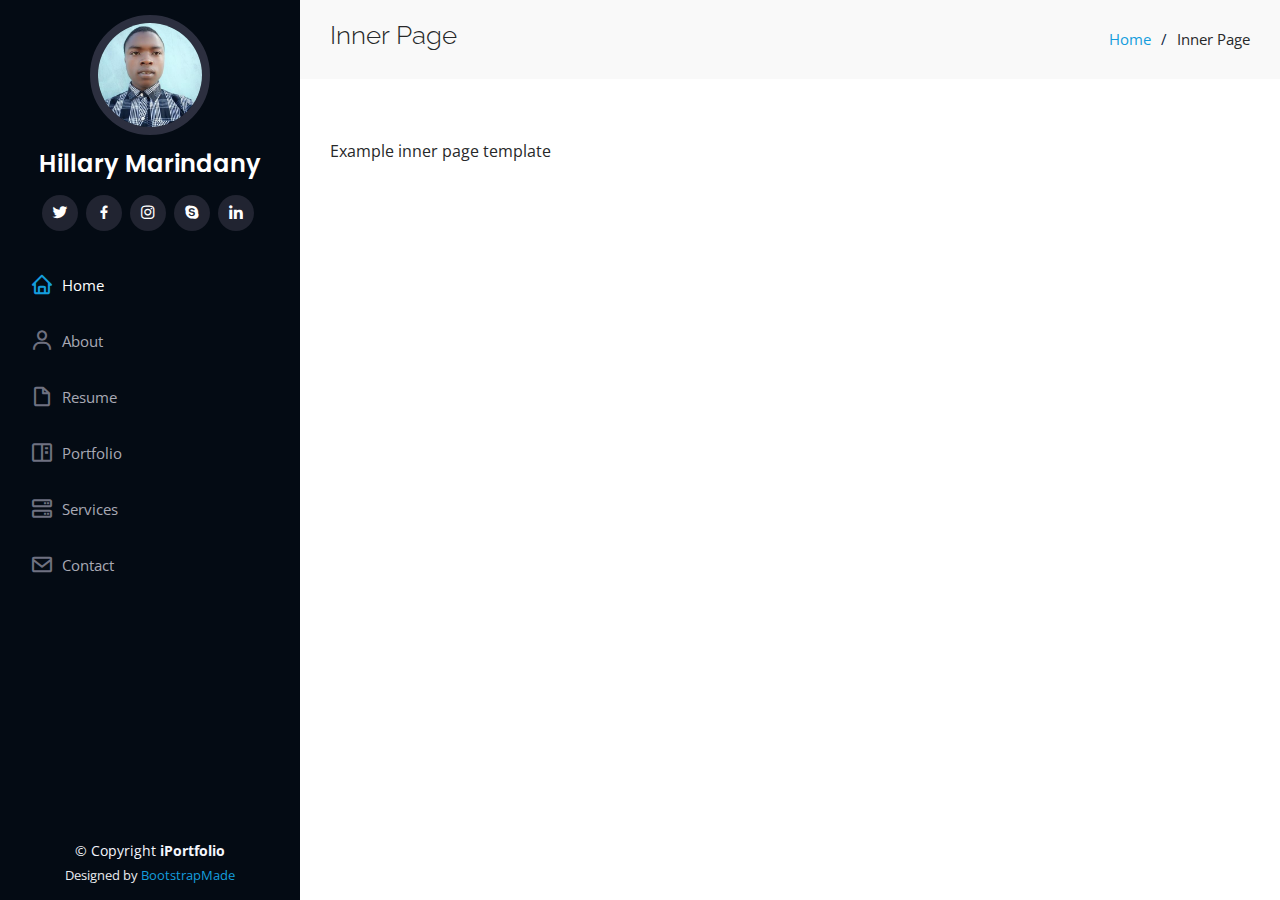
<file: inner-page.html>
<!DOCTYPE html>
<html lang="en">

<head>
  <meta charset="utf-8">
  <meta content="width=device-width, initial-scale=1.0" name="viewport">

  <title>Inner Page - iPortfolio Bootstrap Template</title>
  <meta content="" name="description">
  <meta content="" name="keywords">

  <!-- Favicons -->
  <link href="assets/img/favicon.png" rel="icon">
  <link href="assets/img/apple-touch-icon.png" rel="apple-touch-icon">

  <!-- Google Fonts -->
  <link href="https://fonts.googleapis.com/css?family=Open+Sans:300,300i,400,400i,600,600i,700,700i|Raleway:300,300i,400,400i,500,500i,600,600i,700,700i|Poppins:300,300i,400,400i,500,500i,600,600i,700,700i" rel="stylesheet">

  <!-- Vendor CSS Files -->
  <link href="assets/vendor/aos/aos.css" rel="stylesheet">
  <link href="assets/vendor/bootstrap/css/bootstrap.min.css" rel="stylesheet">
  <link href="assets/vendor/bootstrap-icons/bootstrap-icons.css" rel="stylesheet">
  <link href="assets/vendor/boxicons/css/boxicons.min.css" rel="stylesheet">
  <link href="assets/vendor/glightbox/css/glightbox.min.css" rel="stylesheet">
  <link href="assets/vendor/swiper/swiper-bundle.min.css" rel="stylesheet">

  <!-- Template Main CSS File -->
  <link href="assets/css/style.css" rel="stylesheet">

  <!-- =======================================================
  * Template Name: iPortfolio
  * Updated: Nov 17 2023 with Bootstrap v5.3.2
  * Template URL: https://bootstrapmade.com/iportfolio-bootstrap-portfolio-websites-template/
  * Author: BootstrapMade.com
  * License: https://bootstrapmade.com/license/
  ======================================================== -->
</head>

<body>

  <!-- ======= Mobile nav toggle button ======= -->
  <i class="bi bi-list mobile-nav-toggle d-xl-none"></i>

  <!-- ======= Header ======= -->
  <header id="header">
    <div class="d-flex flex-column">

      <div class="profile">
        <img src="assets/img/hero-bg.jpeg" alt="" class="img-fluid rounded-circle">
        <h1 class="text-light"><a href="index.html">Hillary Marindany</a></h1>
        <div class="social-links mt-3 text-center">
          <a href="#" class="twitter"><i class="bx bxl-twitter"></i></a>
          <a href="#" class="facebook"><i class="bx bxl-facebook"></i></a>
          <a href="#" class="instagram"><i class="bx bxl-instagram"></i></a>
          <a href="#" class="google-plus"><i class="bx bxl-skype"></i></a>
          <a href="#" class="linkedin"><i class="bx bxl-linkedin"></i></a>
        </div>
      </div>

      <nav id="navbar" class="nav-menu navbar">
        <ul>
          <li><a href="#hero" class="nav-link scrollto active"><i class="bx bx-home"></i> <span>Home</span></a></li>
          <li><a href="#about" class="nav-link scrollto"><i class="bx bx-user"></i> <span>About</span></a></li>
          <li><a href="#resume" class="nav-link scrollto"><i class="bx bx-file-blank"></i> <span>Resume</span></a></li>
          <li><a href="#portfolio" class="nav-link scrollto"><i class="bx bx-book-content"></i> <span>Portfolio</span></a></li>
          <li><a href="#services" class="nav-link scrollto"><i class="bx bx-server"></i> <span>Services</span></a></li>
          <li><a href="#contact" class="nav-link scrollto"><i class="bx bx-envelope"></i> <span>Contact</span></a></li>
        </ul>
      </nav><!-- .nav-menu -->
    </div>
  </header><!-- End Header -->

  <main id="main">

    <!-- ======= Breadcrumbs ======= -->
    <section class="breadcrumbs">
      <div class="container">

        <div class="d-flex justify-content-between align-items-center">
          <h2>Inner Page</h2>
          <ol>
            <li><a href="index.html">Home</a></li>
            <li>Inner Page</li>
          </ol>
        </div>

      </div>
    </section><!-- End Breadcrumbs -->

    <section class="inner-page">
      <div class="container">
        <p>
          Example inner page template
        </p>
      </div>
    </section>

  </main><!-- End #main -->

  <!-- ======= Footer ======= -->
  <footer id="footer">
    <div class="container">
      <div class="copyright">
        &copy; Copyright <strong><span>iPortfolio</span></strong>
      </div>
      <div class="credits">
        <!-- All the links in the footer should remain intact. -->
        <!-- You can delete the links only if you purchased the pro version. -->
        <!-- Licensing information: https://bootstrapmade.com/license/ -->
        <!-- Purchase the pro version with working PHP/AJAX contact form: https://bootstrapmade.com/iportfolio-bootstrap-portfolio-websites-template/ -->
        Designed by <a href="https://bootstrapmade.com/">BootstrapMade</a>
      </div>
    </div>
  </footer><!-- End  Footer -->

  <a href="#" class="back-to-top d-flex align-items-center justify-content-center"><i class="bi bi-arrow-up-short"></i></a>

  <!-- Vendor JS Files -->
  <script src="assets/vendor/purecounter/purecounter_vanilla.js"></script>
  <script src="assets/vendor/aos/aos.js"></script>
  <script src="assets/vendor/bootstrap/js/bootstrap.bundle.min.js"></script>
  <script src="assets/vendor/glightbox/js/glightbox.min.js"></script>
  <script src="assets/vendor/isotope-layout/isotope.pkgd.min.js"></script>
  <script src="assets/vendor/swiper/swiper-bundle.min.js"></script>
  <script src="assets/vendor/typed.js/typed.umd.js"></script>
  <script src="assets/vendor/waypoints/noframework.waypoints.js"></script>
  <script src="assets/vendor/php-email-form/validate.js"></script>

  <!-- Template Main JS File -->
  <script src="assets/js/main.js"></script>

</body>

</html>
</file>
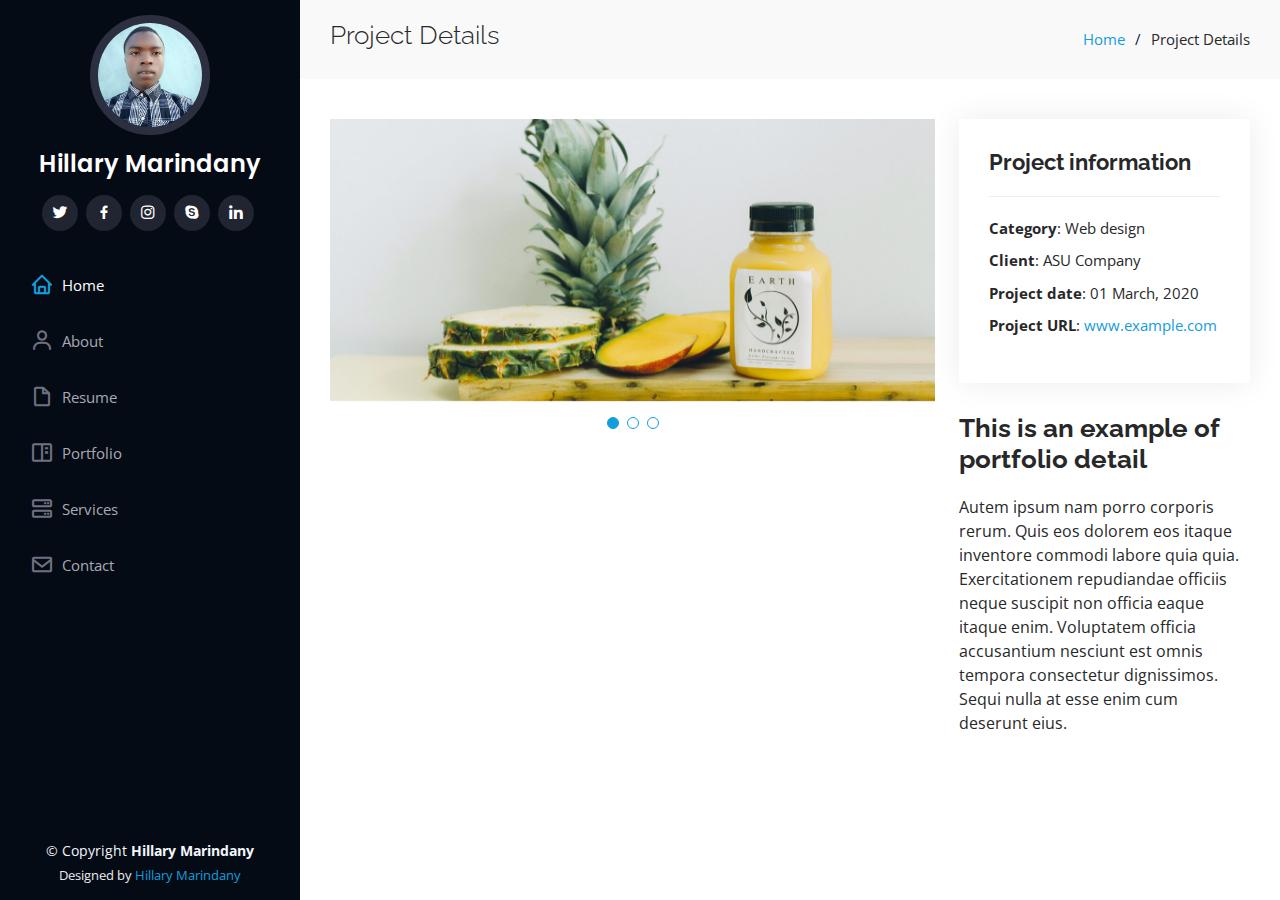
<file: portfolio-details.html>
<!DOCTYPE html>
<html lang="en">

<head>
  <meta charset="utf-8">
  <meta content="width=device-width, initial-scale=1.0" name="viewport">

  <title>Portfolio Details - iPortfolio Bootstrap Template</title>
  <meta content="" name="description">
  <meta content="" name="keywords">

  <!-- Favicons -->
  <link href="assets/img/favicon.png" rel="icon">
  <link href="assets/img/apple-touch-icon.png" rel="apple-touch-icon">

  <!-- Google Fonts -->
  <link href="https://fonts.googleapis.com/css?family=Open+Sans:300,300i,400,400i,600,600i,700,700i|Raleway:300,300i,400,400i,500,500i,600,600i,700,700i|Poppins:300,300i,400,400i,500,500i,600,600i,700,700i" rel="stylesheet">

  <!-- Vendor CSS Files -->
  <link href="assets/vendor/aos/aos.css" rel="stylesheet">
  <link href="assets/vendor/bootstrap/css/bootstrap.min.css" rel="stylesheet">
  <link href="assets/vendor/bootstrap-icons/bootstrap-icons.css" rel="stylesheet">
  <link href="assets/vendor/boxicons/css/boxicons.min.css" rel="stylesheet">
  <link href="assets/vendor/glightbox/css/glightbox.min.css" rel="stylesheet">
  <link href="assets/vendor/swiper/swiper-bundle.min.css" rel="stylesheet">

  <!-- Template Main CSS File -->
  <link href="assets/css/style.css" rel="stylesheet">

  <!-- =======================================================
  * Template Name: iPortfolio
  * Updated: Nov 17 2023 with Bootstrap v5.3.2
  * Template URL: https://bootstrapmade.com/iportfolio-bootstrap-portfolio-websites-template/
  * Author: BootstrapMade.com
  * License: https://bootstrapmade.com/license/
  ======================================================== -->
</head>

<body>

  <!-- ======= Mobile nav toggle button ======= -->
  <i class="bi bi-list mobile-nav-toggle d-xl-none"></i>

  <!-- ======= Header ======= -->
  <header id="header">
    <div class="d-flex flex-column">

      <div class="profile">
        <img src="assets/img/hero-bg.jpeg" alt="" class="img-fluid rounded-circle">
        <h1 class="text-light"><a href="index.html">Hillary Marindany</a></h1>
        <div class="social-links mt-3 text-center">
          <a href="#" class="twitter"><i class="bx bxl-twitter"></i></a>
          <a href="#" class="facebook"><i class="bx bxl-facebook"></i></a>
          <a href="#" class="instagram"><i class="bx bxl-instagram"></i></a>
          <a href="#" class="google-plus"><i class="bx bxl-skype"></i></a>
          <a href="#" class="linkedin"><i class="bx bxl-linkedin"></i></a>
        </div>
      </div>

      <nav id="navbar" class="nav-menu navbar">
        <ul>
          <li><a href="#hero" class="nav-link scrollto active"><i class="bx bx-home"></i> <span>Home</span></a></li>
          <li><a href="#about" class="nav-link scrollto"><i class="bx bx-user"></i> <span>About</span></a></li>
          <li><a href="#resume" class="nav-link scrollto"><i class="bx bx-file-blank"></i> <span>Resume</span></a></li>
          <li><a href="#portfolio" class="nav-link scrollto"><i class="bx bx-book-content"></i> <span>Portfolio</span></a></li>
          <li><a href="#services" class="nav-link scrollto"><i class="bx bx-server"></i> <span>Services</span></a></li>
          <li><a href="#contact" class="nav-link scrollto"><i class="bx bx-envelope"></i> <span>Contact</span></a></li>
        </ul>
      </nav><!-- .nav-menu -->
    </div>
  </header><!-- End Header -->

  <main id="main">

    <!-- ======= Breadcrumbs ======= -->
    <section id="breadcrumbs" class="breadcrumbs">
      <div class="container">

        <div class="d-flex justify-content-between align-items-center">
          <h2>Project Details</h2>
          <ol>
            <li><a href="index.html">Home</a></li>
            <li>Project  Details</li>
          </ol>
        </div>

      </div>
    </section><!-- End Breadcrumbs -->

    <!-- ======= Portfolio Details Section ======= -->
    <section id="portfolio-details" class="portfolio-details">
      <div class="container">

        <div class="row gy-4">

          <div class="col-lg-8">
            <div class="portfolio-details-slider swiper">
              <div class="swiper-wrapper align-items-center">

                <div class="swiper-slide">
                  <img src="assets/img/portfolio/portfolio-details-1.jpg" alt="">
                </div>

                <div class="swiper-slide">
                  <img src="assets/img/portfolio/portfolio-details-2.jpg" alt="">
                </div>

                <div class="swiper-slide">
                  <img src="assets/img/portfolio/portfolio-details-3.jpg" alt="">
                </div>

              </div>
              <div class="swiper-pagination"></div>
            </div>
          </div>

          <div class="col-lg-4">
            <div class="portfolio-info">
              <h3>Project information</h3>
              <ul>
                <li><strong>Category</strong>: Web design</li>
                <li><strong>Client</strong>: ASU Company</li>
                <li><strong>Project date</strong>: 01 March, 2020</li>
                <li><strong>Project URL</strong>: <a href="#">www.example.com</a></li>
              </ul>
            </div>
            <div class="portfolio-description">
              <h2>This is an example of portfolio detail</h2>
              <p>
                Autem ipsum nam porro corporis rerum. Quis eos dolorem eos itaque inventore commodi labore quia quia. Exercitationem repudiandae officiis neque suscipit non officia eaque itaque enim. Voluptatem officia accusantium nesciunt est omnis tempora consectetur dignissimos. Sequi nulla at esse enim cum deserunt eius.
              </p>
            </div>
          </div>

        </div>

      </div>
    </section><!-- End Portfolio Details Section -->

  </main><!-- End #main -->

  <!-- ======= Footer ======= -->
  <footer id="footer">
    <div class="container">
      <div class="copyright">
        &copy; Copyright <strong><span>Hillary Marindany</span></strong>
      </div>
      <div class="credits">
        <!-- All the links in the footer should remain intact. -->
        <!-- You can delete the links only if you purchased the pro version. -->
        <!-- Licensing information: https://bootstrapmade.com/license/ -->
        <!-- Purchase the pro version with working PHP/AJAX contact form: https://bootstrapmade.com/iportfolio-bootstrap-portfolio-websites-template/ -->
        Designed by <a href="https://bootstrapmade.com/">Hillary Marindany</a>
      </div>
    </div>
  </footer><!-- End  Footer -->

  <a href="#" class="back-to-top d-flex align-items-center justify-content-center"><i class="bi bi-arrow-up-short"></i></a>

  <!-- Vendor JS Files -->
  <script src="assets/vendor/purecounter/purecounter_vanilla.js"></script>
  <script src="assets/vendor/aos/aos.js"></script>
  <script src="assets/vendor/bootstrap/js/bootstrap.bundle.min.js"></script>
  <script src="assets/vendor/glightbox/js/glightbox.min.js"></script>
  <script src="assets/vendor/isotope-layout/isotope.pkgd.min.js"></script>
  <script src="assets/vendor/swiper/swiper-bundle.min.js"></script>
  <script src="assets/vendor/typed.js/typed.umd.js"></script>
  <script src="assets/vendor/waypoints/noframework.waypoints.js"></script>
  <script src="assets/vendor/php-email-form/validate.js"></script>

  <!-- Template Main JS File -->
  <script src="assets/js/main.js"></script>

</body>

</html>
</file>
<file: assets/css/style.css>
/**
* Template Name: iPortfolio
* Updated: Nov 17 2023 with Bootstrap v5.3.2
* Template URL: https://bootstrapmade.com/iportfolio-bootstrap-portfolio-websites-template/
* Author: BootstrapMade.com
* License: https://bootstrapmade.com/license/
*/

/*--------------------------------------------------------------
# General
--------------------------------------------------------------*/
body {
  font-family: "Open Sans", sans-serif;
  color: #272829;
}

a {
  color: #149ddd;
  text-decoration: none;
}

a:hover {
  color: #37b3ed;
  text-decoration: none;
}

h1,
h2,
h3,
h4,
h5,
h6 {
  font-family: "Raleway", sans-serif;
}

/*--------------------------------------------------------------
# Back to top button
--------------------------------------------------------------*/
.back-to-top {
  position: fixed;
  visibility: hidden;
  opacity: 0;
  right: 15px;
  bottom: 15px;
  z-index: 996;
  background: #149ddd;
  width: 40px;
  height: 40px;
  border-radius: 50px;
  transition: all 0.4s;
}

.back-to-top i {
  font-size: 28px;
  color: #fff;
  line-height: 0;
}

.back-to-top:hover {
  background: #2eafec;
  color: #fff;
}

.back-to-top.active {
  visibility: visible;
  opacity: 1;
}

/*--------------------------------------------------------------
# Header
--------------------------------------------------------------*/
#header {
  position: fixed;
  top: 0;
  left: 0;
  bottom: 0;
  width: 300px;
  transition: all ease-in-out 0.5s;
  z-index: 9997;
  transition: all 0.5s;
  padding: 0 15px;
  background: #040b14;
  overflow-y: auto;
}

#header .profile img {
  margin: 15px auto;
  display: block;
  width: 120px;
  border: 8px solid #2c2f3f;
}

#header .profile h1 {
  font-size: 24px;
  margin: 0;
  padding: 0;
  font-weight: 600;
  -moz-text-align-last: center;
  text-align-last: center;
  font-family: "Poppins", sans-serif;
}

#header .profile h1 a,
#header .profile h1 a:hover {
  color: #fff;
  text-decoration: none;
}

#header .profile .social-links a {
  font-size: 18px;
  display: inline-block;
  background: #212431;
  color: #fff;
  line-height: 1;
  padding: 8px 0;
  margin-right: 4px;
  border-radius: 50%;
  text-align: center;
  width: 36px;
  height: 36px;
  transition: 0.3s;
}

#header .profile .social-links a:hover {
  background: #149ddd;
  color: #fff;
  text-decoration: none;
}

#main {
  margin-left: 300px;
}

.container,
.container-fluid {
  padding-left: 30px;
  padding-right: 30px;
}

@media (max-width: 1199px) {
  #header {
    left: -300px;
  }

  #main {
    margin-left: 0;
  }

  .container,
  .container-fluid {
    padding-left: 12px;
    padding-right: 12px;
  }
}

/*--------------------------------------------------------------
# Navigation Menu
--------------------------------------------------------------*/
/* Desktop Navigation */
.nav-menu {
  padding: 30px 0 0 0;
}

.nav-menu * {
  margin: 0;
  padding: 0;
  list-style: none;
}

.nav-menu>ul>li {
  position: relative;
  white-space: nowrap;
}

.nav-menu a,
.nav-menu a:focus {
  display: flex;
  align-items: center;
  color: #a8a9b4;
  padding: 12px 15px;
  margin-bottom: 8px;
  transition: 0.3s;
  font-size: 15px;
}

.nav-menu a i,
.nav-menu a:focus i {
  font-size: 24px;
  padding-right: 8px;
  color: #6f7180;
}

.nav-menu a:hover,
.nav-menu .active,
.nav-menu .active:focus,
.nav-menu li:hover>a {
  text-decoration: none;
  color: #fff;
}

.nav-menu a:hover i,
.nav-menu .active i,
.nav-menu .active:focus i,
.nav-menu li:hover>a i {
  color: #149ddd;
}

/* Mobile Navigation */
.mobile-nav-toggle {
  position: fixed;
  right: 15px;
  top: 15px;
  z-index: 9998;
  border: 0;
  font-size: 24px;
  transition: all 0.4s;
  outline: none !important;
  background-color: #149ddd;
  color: #fff;
  width: 40px;
  height: 40px;
  display: inline-flex;
  align-items: center;
  justify-content: center;
  line-height: 0;
  border-radius: 50px;
  cursor: pointer;
}

.mobile-nav-active {
  overflow: hidden;
}

.mobile-nav-active #header {
  left: 0;
}

/*--------------------------------------------------------------
# Hero Section
--------------------------------------------------------------*/
#hero {
  width: 100%;
  height: 100vh;
  background: url("../img/portfolio.JPG") top center no-repeat;
  background-size: cover;
  position: relative;
  display: flex;
  align-items: center;
  justify-content: center;
  text-align: center;
}

#hero:before {
  content: "";
  background: rgba(5, 13, 24, 0.5); /* Increased opacity for better contrast */
  position: absolute;
  bottom: 0;
  top: 0;
  left: 0;
  right: 0;
  z-index: 1;
}

#hero .hero-container {
  position: relative;
  z-index: 2;
  min-width: 300px;
  padding: 20px;
}

#hero h1 {
  margin: 0 0 10px 0;
  font-size: 56px;
  font-weight: 700;
  line-height: 1.2;
  color: #fff;
  font-family: "Poppins", sans-serif;
}

#hero p {
  color: #fff;
  font-size: 24px;
  margin-bottom: 30px;
  font-family: "Poppins", sans-serif;
}

#hero p span {
  color: #149ddd;
  padding-bottom: 4px;
  letter-spacing: 1px;
  border-bottom: 3px solid #149ddd;
  font-weight: 600;
}

/* Responsive design */
@media (min-width: 1024px) {
  #hero {
    background-attachment: fixed;
  }
}

@media (max-width: 768px) {
  #hero h1 {
    font-size: 36px;
    line-height: 42px;
  }

  #hero p {
    font-size: 18px;
  }
}

/*--------------------------------------------------------------
# Sections General
--------------------------------------------------------------*/
section {
  padding: 60px 0;
  overflow: hidden;
}

.section-bg {
  background: #f5f8fd;
}

.section-title {
  padding-bottom: 30px;
}

.section-title h2 {
  font-size: 32px;
  font-weight: bold;
  margin-bottom: 20px;
  padding-bottom: 20px;
  position: relative;
  color: #173b6c;
}

.section-title h2::after {
  content: "";
  position: absolute;
  display: block;
  width: 50px;
  height: 3px;
  background: #149ddd;
  bottom: 0;
  left: 0;
}

.section-title p {
  margin-bottom: 0;
}

/*--------------------------------------------------------------
# About
--------------------------------------------------------------*/
.about .content h3 {
  font-weight: 700;
  font-size: 26px;
  color: #173b6c;
}

.about .content ul {
  list-style: none;
  padding: 0;
}

.about .content ul li {
  margin-bottom: 20px;
  display: flex;
  align-items: center;
}

.about .content ul strong {
  margin-right: 10px;
}

.about .content ul i {
  font-size: 16px;
  margin-right: 5px;
  color: #149ddd;
  line-height: 0;
}

.about .content p:last-child {
  margin-bottom: 0;
}

/*--------------------------------------------------------------
# Facts
--------------------------------------------------------------*/
.facts {
  padding-bottom: 30px;
}

.facts .count-box {
  padding: 30px;
  width: 100%;
}

.facts .count-box i {
  display: block;
  font-size: 44px;
  color: #149ddd;
  float: left;
  line-height: 0;
}

.facts .count-box span {
  font-size: 48px;
  line-height: 40px;
  display: block;
  font-weight: 700;
  color: #050d18;
  margin-left: 60px;
}

.facts .count-box p {
  padding: 15px 0 0 0;
  margin: 0 0 0 60px;
  font-family: "Raleway", sans-serif;
  font-size: 14px;
  color: #122f57;
}

.facts .count-box a {
  font-weight: 600;
  display: block;
  margin-top: 20px;
  color: #122f57;
  font-size: 15px;
  font-family: "Poppins", sans-serif;
  transition: ease-in-out 0.3s;
}

.facts .count-box a:hover {
  color: #1f5297;
}

/*--------------------------------------------------------------
# Akills
--------------------------------------------------------------*/
.skills .progress {
  height: 60px;
  display: block;
  background: none;
  border-radius: 0;
}

.skills .progress .skill {
  padding: 0;
  margin: 0 0 6px 0;
  text-transform: uppercase;
  display: block;
  font-weight: 600;
  font-family: "Poppins", sans-serif;
  color: #050d18;
}

.skills .progress .skill .val {
  float: right;
  font-style: normal;
}

.skills .progress-bar-wrap {
  background: #dce8f8;
  height: 10px;
}

.skills .progress-bar {
  width: 1px;
  height: 10px;
  transition: 0.9s;
  background-color: #149ddd;
}

/*--------------------------------------------------------------
# Resume
--------------------------------------------------------------*/
.resume .resume-title {
  font-size: 26px;
  font-weight: 700;
  margin-top: 20px;
  margin-bottom: 20px;
  color: #050d18;
}

.resume .resume-item {
  padding: 0 0 20px 20px;
  margin-top: -2px;
  border-left: 2px solid #1f5297;
  position: relative;
}

.resume .resume-item h4 {
  line-height: 18px;
  font-size: 18px;
  font-weight: 600;
  text-transform: uppercase;
  font-family: "Poppins", sans-serif;
  color: #050d18;
  margin-bottom: 10px;
}

.resume .resume-item h5 {
  font-size: 16px;
  background: #e4edf9;
  padding: 5px 15px;
  display: inline-block;
  font-weight: 600;
  margin-bottom: 10px;
}

.resume .resume-item ul {
  padding-left: 20px;
}

.resume .resume-item ul li {
  padding-bottom: 10px;
}

.resume .resume-item:last-child {
  padding-bottom: 0;
}

.resume .resume-item::before {
  content: "";
  position: absolute;
  width: 16px;
  height: 16px;
  border-radius: 50px;
  left: -9px;
  top: 0;
  background: #fff;
  border: 2px solid #1f5297;
}

/*--------------------------------------------------------------
# Portfolio
--------------------------------------------------------------*/
.portfolio .portfolio-item {
  margin-bottom: 30px;
}

.portfolio #portfolio-flters {
  padding: 0;
  margin: 0 auto 35px auto;
  list-style: none;
  text-align: center;
  background: #fff;
  border-radius: 50px;
  padding: 2px 15px;
}

.portfolio #portfolio-flters li {
  cursor: pointer;
  display: inline-block;
  padding: 10px 15px 8px 15px;
  font-size: 14px;
  font-weight: 600;
  line-height: 1;
  text-transform: uppercase;
  color: #272829;
  margin-bottom: 5px;
  transition: all 0.3s ease-in-out;
}

.portfolio #portfolio-flters li:hover,
.portfolio #portfolio-flters li.filter-active {
  color: #149ddd;
}

.portfolio #portfolio-flters li:last-child {
  margin-right: 0;
}

.portfolio .portfolio-wrap {
  transition: 0.3s;
  position: relative;
  overflow: hidden;
  z-index: 1;
}

.portfolio .portfolio-wrap::before {
  content: "";
  background: rgba(255, 255, 255, 0.5);
  position: absolute;
  left: 0;
  right: 0;
  top: 0;
  bottom: 0;
  transition: all ease-in-out 0.3s;
  z-index: 2;
  opacity: 0;
}

.portfolio .portfolio-wrap .portfolio-links {
  opacity: 1;
  left: 0;
  right: 0;
  bottom: -60px;
  z-index: 3;
  position: absolute;
  transition: all ease-in-out 0.3s;
  display: flex;
  justify-content: center;
}

.portfolio .portfolio-wrap .portfolio-links a {
  color: #fff;
  font-size: 28px;
  text-align: center;
  background: rgba(20, 157, 221, 0.75);
  transition: 0.3s;
  width: 50%;
}

.portfolio .portfolio-wrap .portfolio-links a:hover {
  background: rgba(20, 157, 221, 0.95);
}

.portfolio .portfolio-wrap .portfolio-links a+a {
  border-left: 1px solid #37b3ed;
}

.portfolio .portfolio-wrap:hover::before {
  top: 0;
  left: 0;
  right: 0;
  bottom: 0;
  opacity: 1;
}

.portfolio .portfolio-wrap:hover .portfolio-links {
  opacity: 1;
  bottom: 0;
}

/*--------------------------------------------------------------
# Portfolio Details
--------------------------------------------------------------*/
.portfolio-details {
  padding-top: 40px;
}

.portfolio-details .portfolio-details-slider img {
  width: 100%;
}

.portfolio-details .portfolio-details-slider .swiper-pagination {
  margin-top: 20px;
  position: relative;
}

.portfolio-details .portfolio-details-slider .swiper-pagination .swiper-pagination-bullet {
  width: 12px;
  height: 12px;
  background-color: #fff;
  opacity: 1;
  border: 1px solid #149ddd;
}

.portfolio-details .portfolio-details-slider .swiper-pagination .swiper-pagination-bullet-active {
  background-color: #149ddd;
}

.portfolio-details .portfolio-info {
  padding: 30px;
  box-shadow: 0px 0 30px rgba(5, 13, 24, 0.08);
}

.portfolio-details .portfolio-info h3 {
  font-size: 22px;
  font-weight: 700;
  margin-bottom: 20px;
  padding-bottom: 20px;
  border-bottom: 1px solid #eee;
}

.portfolio-details .portfolio-info ul {
  list-style: none;
  padding: 0;
  font-size: 15px;
}

.portfolio-details .portfolio-info ul li+li {
  margin-top: 10px;
}

.portfolio-details .portfolio-description {
  padding-top: 30px;
}

.portfolio-details .portfolio-description h2 {
  font-size: 26px;
  font-weight: 700;
  margin-bottom: 20px;
}

.portfolio-details .portfolio-description p {
  padding: 0;
}

/*--------------------------------------------------------------
# Services
--------------------------------------------------------------*/
.services .icon-box {
  margin-bottom: 20px;
}

.services .icon {
  float: left;
  display: flex;
  align-items: center;
  justify-content: center;
  width: 54px;
  height: 54px;
  background: #149ddd;
  border-radius: 50%;
  transition: 0.5s;
  border: 1px solid #149ddd;
}

.services .icon i {
  color: #fff;
  font-size: 24px;
  line-height: 0;
}

.services .icon-box:hover .icon {
  background: #fff;
}

.services .icon-box:hover .icon i {
  color: #149ddd;
}

.services .title {
  margin-left: 80px;
  font-weight: 700;
  margin-bottom: 15px;
  font-size: 18px;
}

.services .title a {
  color: #343a40;
}

.services .title a:hover {
  color: #149ddd;
}

.services .description {
  margin-left: 80px;
  line-height: 24px;
  font-size: 14px;
}

/*--------------------------------------------------------------
# Testimonials
--------------------------------------------------------------*/
.testimonials .testimonials-carousel,
.testimonials .testimonials-slider {
  overflow: hidden;
}

.testimonials .testimonial-item {
  box-sizing: content-box;
  text-align: center;
  min-height: 320px;
}

.testimonials .testimonial-item .testimonial-img {
  width: 90px;
  border-radius: 50%;
  margin: 0 auto;
}

.testimonials .testimonial-item h3 {
  font-size: 18px;
  font-weight: bold;
  margin: 10px 0 5px 0;
  color: #111;
}

.testimonials .testimonial-item h4 {
  font-size: 14px;
  color: #999;
  margin: 0;
}

.testimonials .testimonial-item .quote-icon-left,
.testimonials .testimonial-item .quote-icon-right {
  color: #c3e8fa;
  font-size: 26px;
}

.testimonials .testimonial-item .quote-icon-left {
  display: inline-block;
  left: -5px;
  position: relative;
}

.testimonials .testimonial-item .quote-icon-right {
  display: inline-block;
  right: -5px;
  position: relative;
  top: 10px;
}

.testimonials .testimonial-item p {
  font-style: italic;
  margin: 0 15px 15px 15px;
  padding: 20px;
  background: #fff;
  position: relative;
  margin-bottom: 35px;
  border-radius: 6px;
  box-shadow: 0px 2px 15px rgba(0, 0, 0, 0.1);
}

.testimonials .testimonial-item p::after {
  content: "";
  width: 0;
  height: 0;
  border-top: 20px solid #fff;
  border-right: 20px solid transparent;
  border-left: 20px solid transparent;
  position: absolute;
  bottom: -20px;
  left: calc(50% - 20px);
}

.testimonials .swiper-pagination {
  margin-top: 20px;
  position: relative;
}

.testimonials .swiper-pagination .swiper-pagination-bullet {
  width: 12px;
  height: 12px;
  background-color: #fff;
  opacity: 1;
  border: 1px solid #149ddd;
}

.testimonials .swiper-pagination .swiper-pagination-bullet-active {
  background-color: #149ddd;
}

/*--------------------------------------------------------------
# Contact
--------------------------------------------------------------*/
.contact {
  padding-bottom: 130px;
}

.contact .info {
  padding: 30px;
  background: #fff;
  width: 100%;
  box-shadow: 0 0 24px 0 rgba(0, 0, 0, 0.12);
}

.contact .info i {
  font-size: 20px;
  color: #149ddd;
  float: left;
  width: 44px;
  height: 44px;
  background: #dff3fc;
  display: flex;
  justify-content: center;
  align-items: center;
  border-radius: 50px;
  transition: all 0.3s ease-in-out;
}

.contact .info h4 {
  padding: 0 0 0 60px;
  font-size: 22px;
  font-weight: 600;
  margin-bottom: 5px;
  color: #050d18;
}

.contact .info p {
  padding: 0 0 10px 60px;
  margin-bottom: 20px;
  font-size: 14px;
  color: #173b6c;
}

.contact .info .email p {
  padding-top: 5px;
}

.contact .info .social-links {
  padding-left: 60px;
}

.contact .info .social-links a {
  font-size: 18px;
  display: inline-block;
  background: #333;
  color: #fff;
  line-height: 1;
  padding: 8px 0;
  border-radius: 50%;
  text-align: center;
  width: 36px;
  height: 36px;
  transition: 0.3s;
  margin-right: 10px;
}

.contact .info .social-links a:hover {
  background: #149ddd;
  color: #fff;
}

.contact .info .email:hover i,
.contact .info .address:hover i,
.contact .info .phone:hover i {
  background: #149ddd;
  color: #fff;
}

.contact .php-email-form {
  width: 100%;
  padding: 30px;
  background: #fff;
  box-shadow: 0 0 24px 0 rgba(0, 0, 0, 0.12);
}

.contact .php-email-form .form-group {
  padding-bottom: 8px;
}

.contact .php-email-form .validate {
  display: none;
  color: red;
  margin: 0 0 15px 0;
  font-weight: 400;
  font-size: 13px;
}

.contact .php-email-form .error-message {
  display: none;
  color: #fff;
  background: #ed3c0d;
  text-align: left;
  padding: 15px;
  font-weight: 600;
}

.contact .php-email-form .error-message br+br {
  margin-top: 25px;
}

.contact .php-email-form .sent-message {
  display: none;
  color: #fff;
  background: #18d26e;
  text-align: center;
  padding: 15px;
  font-weight: 600;
}

.contact .php-email-form .loading {
  display: none;
  background: #fff;
  text-align: center;
  padding: 15px;
}

.contact .php-email-form .loading:before {
  content: "";
  display: inline-block;
  border-radius: 50%;
  width: 24px;
  height: 24px;
  margin: 0 10px -6px 0;
  border: 3px solid #18d26e;
  border-top-color: #eee;
  animation: animate-loading 1s linear infinite;
}

.contact .php-email-form .form-group {
  margin-bottom: 15px;
}

.contact .php-email-form label {
  padding-bottom: 8px;
}

.contact .php-email-form input,
.contact .php-email-form textarea {
  border-radius: 0;
  box-shadow: none;
  font-size: 14px;
}

.contact .php-email-form input {
  height: 44px;
}

.contact .php-email-form textarea {
  padding: 10px 15px;
}

.contact .php-email-form button[type=submit] {
  background: #149ddd;
  border: 0;
  padding: 10px 24px;
  color: #fff;
  transition: 0.4s;
  border-radius: 4px;
}

.contact .php-email-form button[type=submit]:hover {
  background: #37b3ed;
}

@keyframes animate-loading {
  0% {
    transform: rotate(0deg);
  }

  100% {
    transform: rotate(360deg);
  }
}

/*--------------------------------------------------------------
# Breadcrumbs
--------------------------------------------------------------*/
.breadcrumbs {
  padding: 20px 0;
  background: #f9f9f9;
}

.breadcrumbs h2 {
  font-size: 26px;
  font-weight: 300;
}

.breadcrumbs ol {
  display: flex;
  flex-wrap: wrap;
  list-style: none;
  padding: 0;
  margin: 0;
  font-size: 15px;
}

.breadcrumbs ol li+li {
  padding-left: 10px;
}

.breadcrumbs ol li+li::before {
  display: inline-block;
  padding-right: 10px;
  color: #0e2442;
  content: "/";
}

@media (max-width: 768px) {
  .breadcrumbs .d-flex {
    display: block !important;
  }

  .breadcrumbs ol {
    display: block;
  }

  .breadcrumbs ol li {
    display: inline-block;
  }
}

/*--------------------------------------------------------------
# Footer
--------------------------------------------------------------*/
#footer {
  padding: 15px;
  color: #f4f6fd;
  font-size: 14px;
  position: fixed;
  left: 0;
  bottom: 0;
  width: 300px;
  z-index: 9999;
  background: #040b14;
}

#footer .copyright {
  text-align: center;
}

#footer .credits {
  padding-top: 5px;
  text-align: center;
  font-size: 13px;
  color: #eaebf0;
}

@media (max-width: 1199px) {
  #footer {
    position: static;
    width: auto;
    padding-right: 20px 15px;
  }
}
.whatsapp-float {
  position: fixed;
  bottom: 20px;
  right: 20px;
  z-index: 1000;
}
</file>
